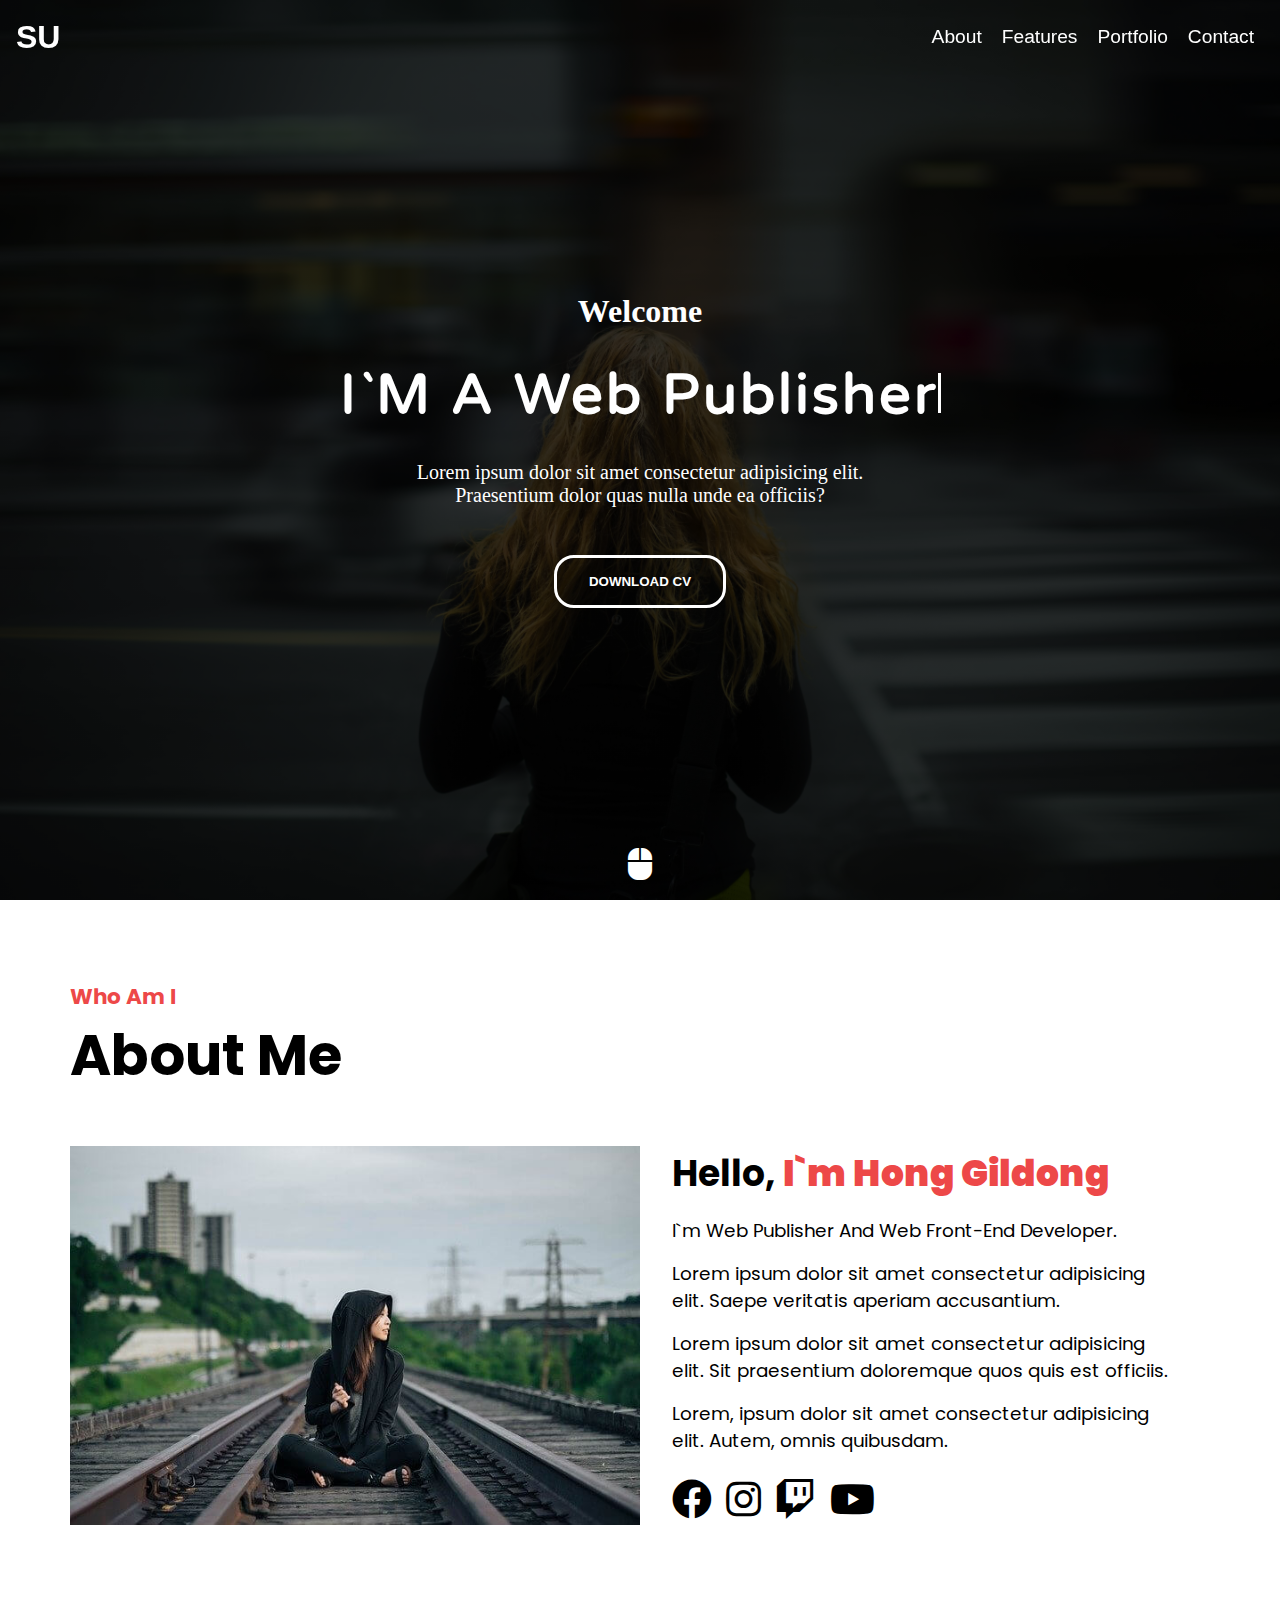
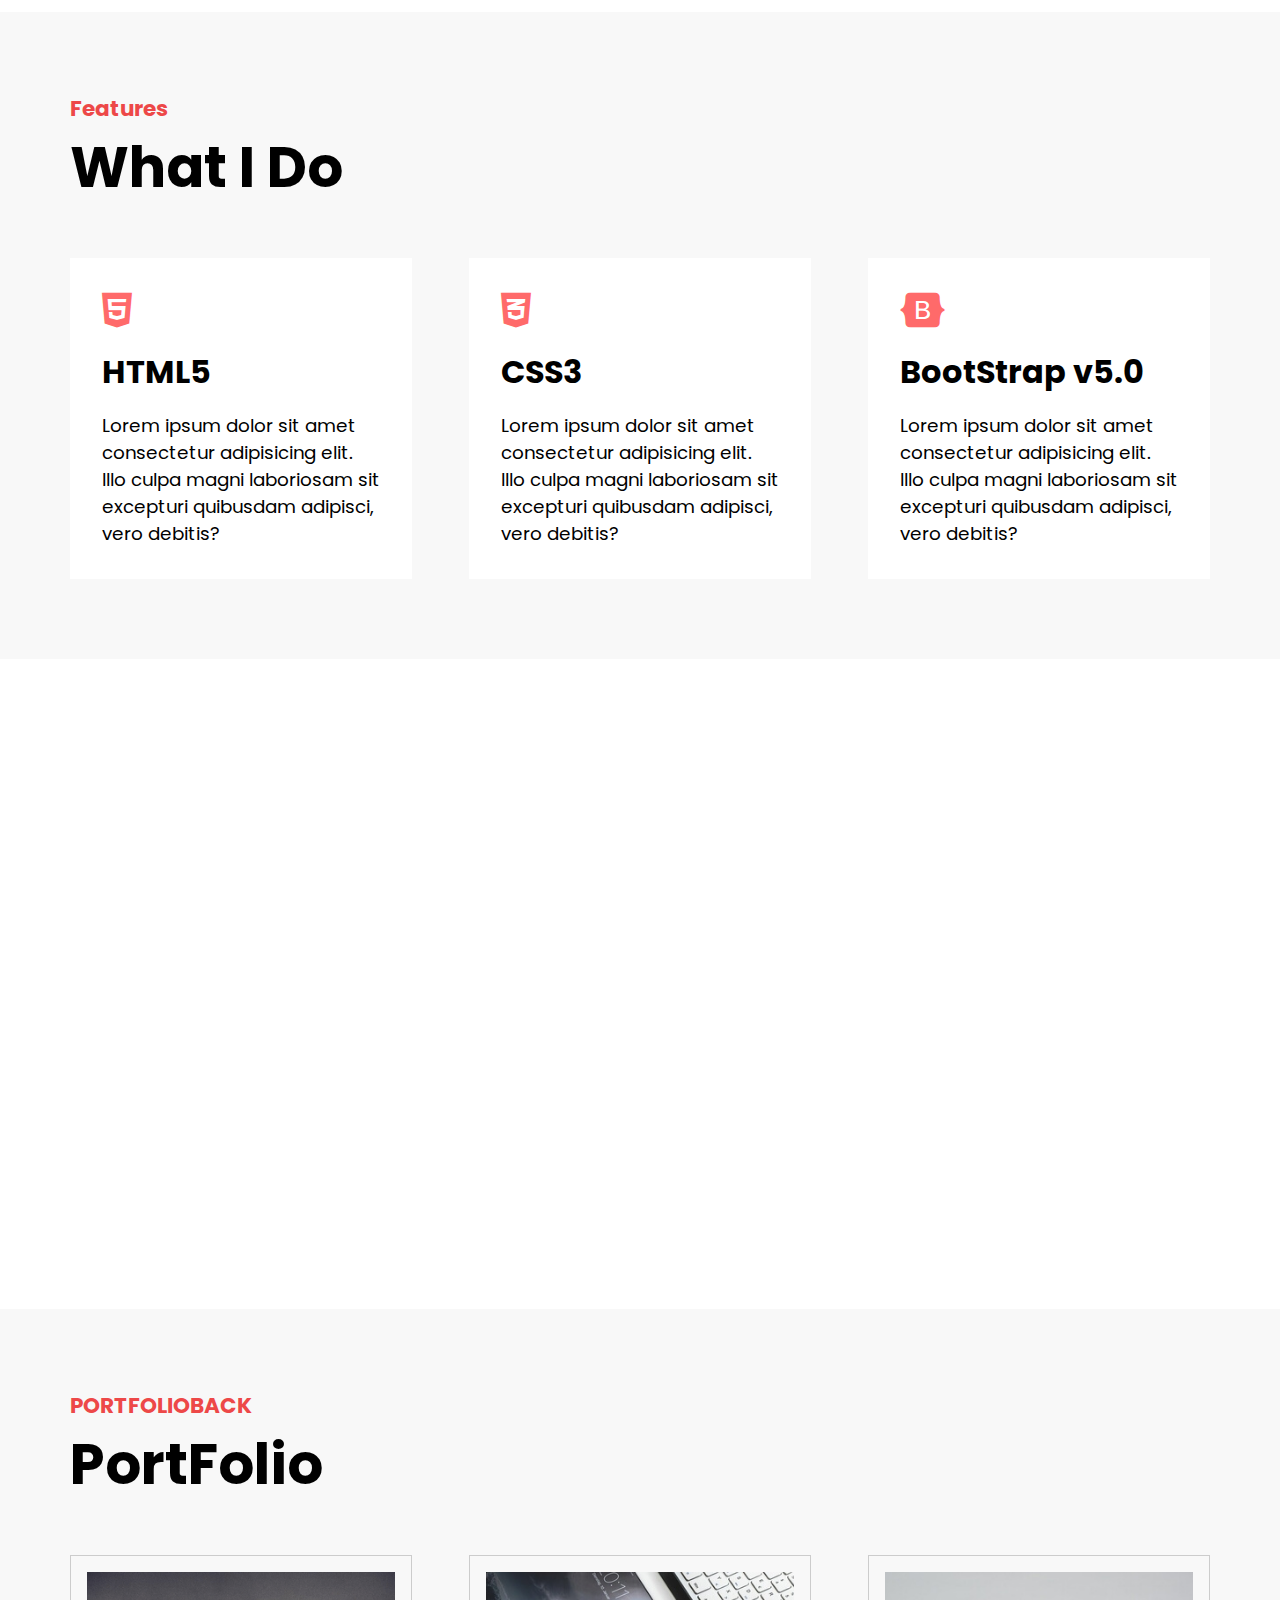
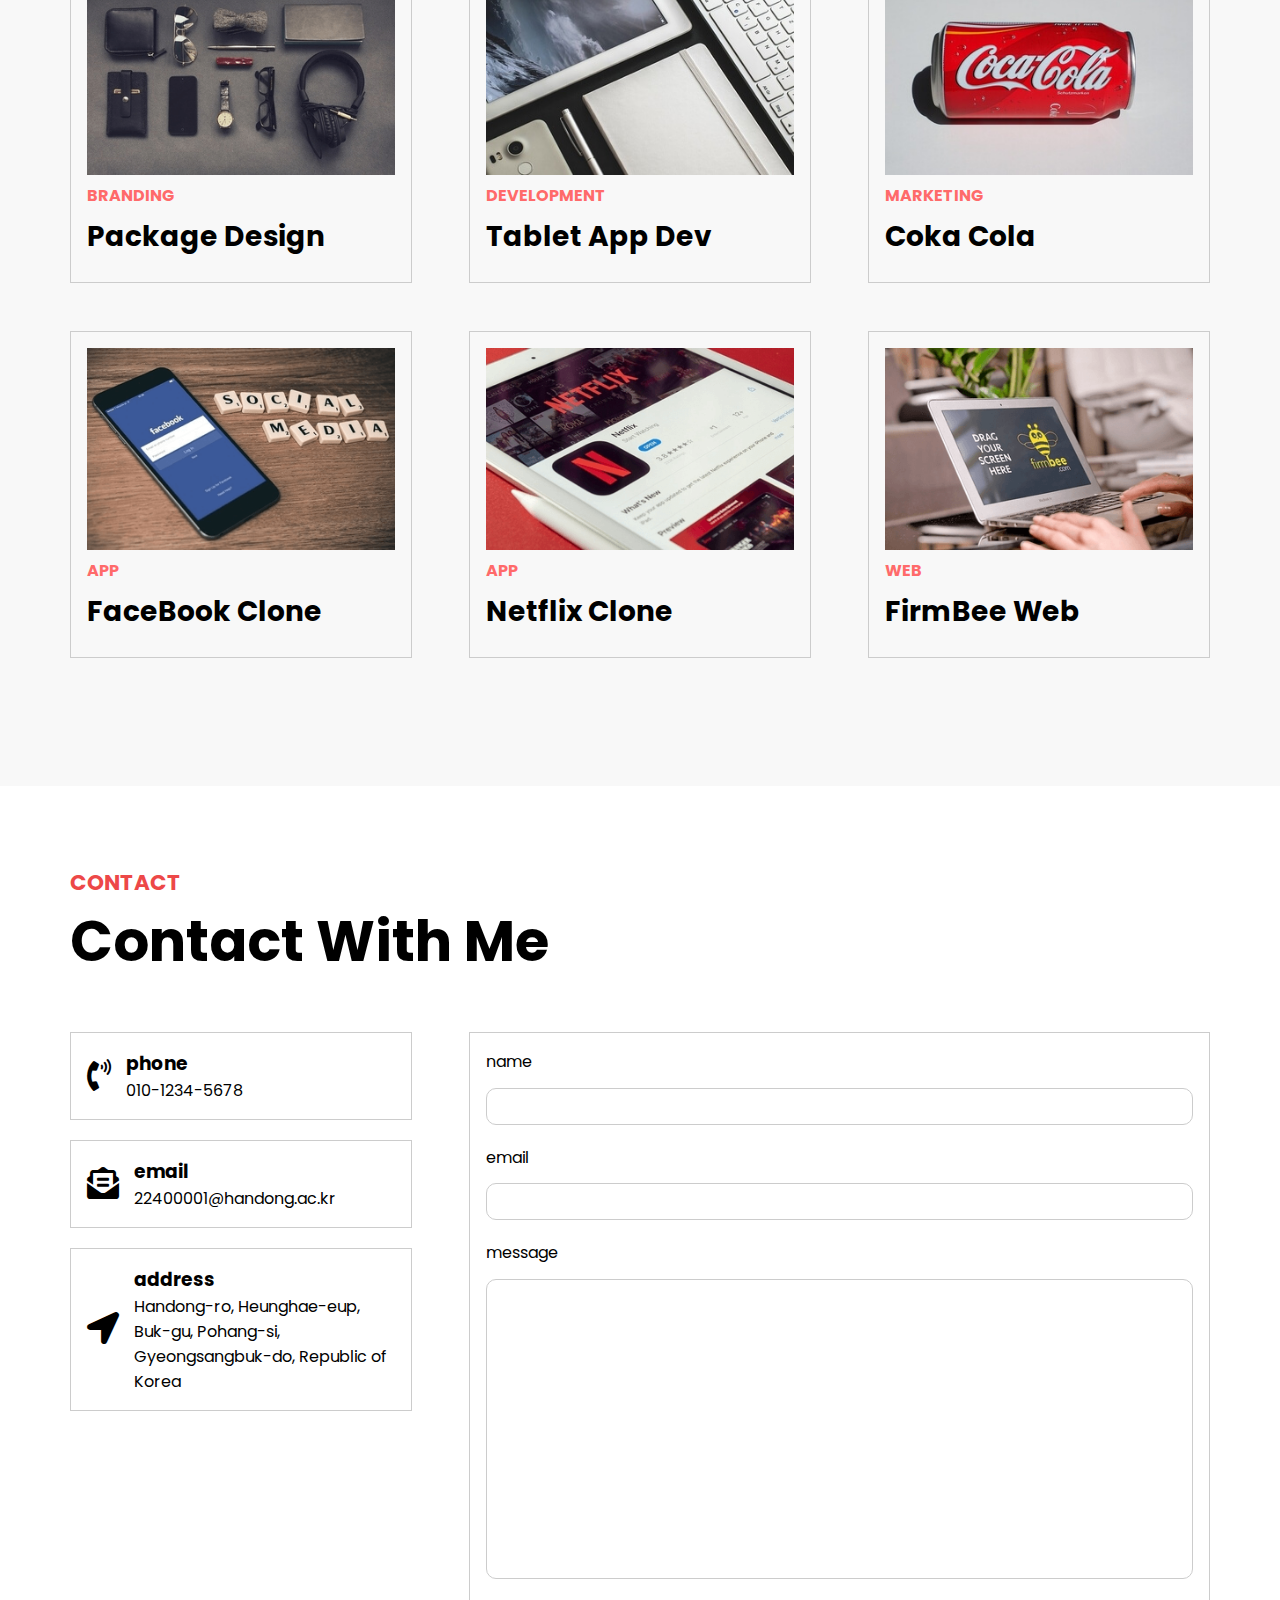
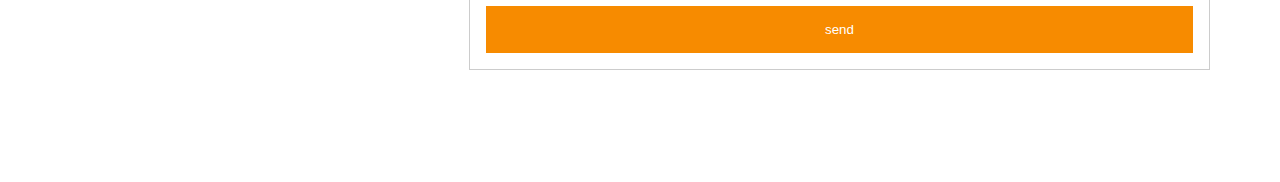
<file: index.html>
<!DOCTYPE html>
<html lang="zxx">
<head>
  <meta charset="UTF-8">
  <meta http-equiv="X-UA-Compatible" content="IE=edge">
  <meta name="viewport" content="width=device-width, initial-scale=1.0">
  <title>Final Project</title>
  <link rel="stylesheet" href="https://cdnjs.cloudflare.com/ajax/libs/font-awesome/5.15.4/css/all.min.css" integrity="sha512-1ycn6IcaQQ40/MKBW2W4Rhis/DbILU74C1vSrLJxCq57o941Ym01SwNsOMqvEBFlcgUa6xLiPY/NS5R+E6ztJQ==" crossorigin="anonymous" referrerpolicy="no-referrer">
  <link rel="stylesheet" href="style.css">
</head>
<body>
  <!-- 헤더영역 -->
  <header><!-- HTML 구조의 핵심인 container 클래스가 포함된 div 태그 -->
    <div class = "container">
        <h1><!-- 좌측 SU 부분 -->
            <button data-animation-scroll="true" data-target="#main">SU</button>
        </h1>
        <nav><!-- 우측 내비게이션 영역 -->
            <ul>
                <li>
                    <button data-animation-scroll="true" data-target="#about">About</button>
                </li>
                <li>
                    <button data-animation-scroll="true" data-target="#features">Features</button>
                </li>
                <li>
                    <button data-animation-scroll="true" data-target="#portfolio">Portfolio</button>
                </li>
                <li>
                    <button data-animation-scroll="true" data-target="#contact">Contact</button>
                </li>
            </ul>
        </nav>
      </div>
  </header>
  <!-- 헤더영역 -->

  <!-- 메인영역 -->
  <main id="main">
    <div class="container">
      <h4>Welcome</h4>
      <h2>I`M A <span></span></h2>
      <p>Lorem ipsum dolor sit amet consectetur adipisicing elit. Praesentium dolor quas nulla unde ea officiis?</p>
      <button class="download">DOWNLOAD CV</button>
      <button class="mouse"><i class="fas fa-mouse"></i></button>
    </div>
  </main>
  <!-- 메인영역 -->

  <!-- 섹션 영역 -->
  <!-- About Me 영역 -->
  <section id="about" class="about">
    <div class="container">
      <div class="title">
        <h4>Who Am I</h4>
        <h2>About Me</h2>
      </div>
      <div class="about-self">
        <div class="left">
          <img src="images/me_alone.jpg" alt="">
        </div>
        <div class="right">
          <h3>Hello, <strong>I`m Hong Gildong</strong></h3>
          <p>I`m Web Publisher And Web Front-End Developer.</p>
          <p>Lorem ipsum dolor sit amet consectetur adipisicing elit. Saepe veritatis aperiam accusantium.</p>
          <p>Lorem ipsum dolor sit amet consectetur adipisicing elit. Sit praesentium doloremque quos quis est officiis.</p>
          <p>Lorem, ipsum dolor sit amet consectetur adipisicing elit. Autem, omnis quibusdam.</p>
          <div class="social">
            <a href="#">
              <i class="fab fa-facebook"></i>
            </a>
            <a href="#">
              <i class="fab fa-instagram"></i>
            </a>
            <a href="#">
              <i class="fab fa-twitch"></i>
            </a>
            <a href="#">
              <i class="fab fa-youtube"></i>
            </a>            
          </div>
        </div>
      </div>
    </div>
  </section>
  <!-- About Me 영역 -->

  <!-- What I Do 영역 -->
  <section id="features" class="do">
    <div class="container">
      <div class="title">
        <h4>Features</h4>
        <h2>What I Do</h2>
      </div>
      <div class="do-me">                
        <div class="do-inner">
          <div class="icon">
            <i class="fab fa-html5"></i>
          </div>
          <div class="content">
            <h3>HTML5</h3>
            <p>Lorem ipsum dolor sit amet consectetur adipisicing elit. Illo culpa magni laboriosam sit excepturi quibusdam adipisci, vero debitis?</p>
          </div>
        </div>        
        <div class="do-inner">
          <div class="icon">
            <i class="fab fa-css3-alt"></i>        
          </div>
          <div class="content">
            <h3>CSS3</h3>
            <p>Lorem ipsum dolor sit amet consectetur adipisicing elit. Illo culpa magni laboriosam sit excepturi quibusdam adipisci, vero debitis?</p>
          </div>
        </div>
        <div class="do-inner">
          <div class="icon">
            <i class="fab fa-bootstrap"></i>
          </div>
          <div class="content">
            <h3>BootStrap v5.0</h3>
            <p>Lorem ipsum dolor sit amet consectetur adipisicing elit. Illo culpa magni laboriosam sit excepturi quibusdam adipisci, vero debitis?</p>
          </div>
        </div>
      </div>
    </div>  
  </section>
  <!-- What I Do 영역 -->
  
  <!-- 배경 영역 -->
  <div class="bg"></div>
  <!-- 배경 영역 -->
  
  <!-- 포트 폴리오 영역 -->
  <section id="portfolio" class="portfolio">
    <div class="container">
      <div class="title">
        <h4>PORTFOLIOBACK</h4>
        <h2>PortFolio</h2>
      </div>
      <div class="portfolio-me">
        <div class="portfolio-inner">
          <img src="images/mock1.png" alt="">
          <strong>BRANDING</strong>
          <h3>Package Design</h3>
        </div>
        <div class="portfolio-inner">
          <img src="images/mock2.png" alt="">
          <strong>DEVELOPMENT</strong>
          <h3>Tablet App Dev</h3>
        </div>
        <div class="portfolio-inner">
          <img src="images/mock3.png" alt="">
          <strong>MARKETING</strong>
          <h3>Coka Cola </h3>
        </div>
        <div class="portfolio-inner">
          <img src="images/mock4.png" alt="">
          <strong>APP</strong>
          <h3>FaceBook Clone</h3>
        </div>
        <div class="portfolio-inner">
          <img src="images/mock5.png" alt="">
          <strong>APP</strong>
          <h3>Netflix Clone</h3>
        </div>
        <div class="portfolio-inner">
          <img src="images/mock6.png" alt="">
          <strong>WEB</strong>
          <h3>FirmBee Web</h3>
        </div>
      </div>
    </div>
  </section>
  <!-- 포트폴리오 영역 -->

  <!-- contact with me 영역 -->
  <section id="contact" class="contact">
    <div class="container">
      <div class="title">
        <h4>CONTACT</h4>
        <h2>Contact With Me</h2>
      </div>
      <div class="contact-me">
        <div class="left">
          <div class="card">
            <div class="icon">
              <i class="fas fa-phone-volume"></i>
            </div>
            <div class="info-text">
              <h3>phone</h3>
              <p>010-1234-5678</p>
            </div>
          </div>
          <div class="card">
            <div class="icon">
              <i class="fas fa-envelope-open-text"></i>
            </div>
            <div class="info-text">
              <h3>email</h3>
              <p>22400001@handong.ac.kr</p>
            </div>
          </div>
          <div class="card">
            <div class="icon">
              <i class="fas fa-location-arrow"></i>
            </div>
            <div class="info-text">
              <h3>address</h3>
              <p>Handong-ro, Heunghae-eup, Buk-gu, Pohang-si, Gyeongsangbuk-do, Republic of Korea</p>
            </div>
          </div>
        </div>
        <div class="right">
          <form action="#">
            <div class="form-group">
              <label for="name">name</label>
              <input type="text" id="name">
            </div>
            <div class="form-group">
              <label for="email">email</label>
              <input type="text" id="email">
            </div>
            <div class="form-group">
              <label for="msg">message</label>
              <textarea id="msg"></textarea>
            </div>
            <button>send</button>
          </form>
        </div>
      </div>
    </div>
  </section>
  <!-- contact with me 영역 -->

  <!-- 섹션 영역 -->
  
  <script src="script.js"></script>
</body>
</html>
</file>
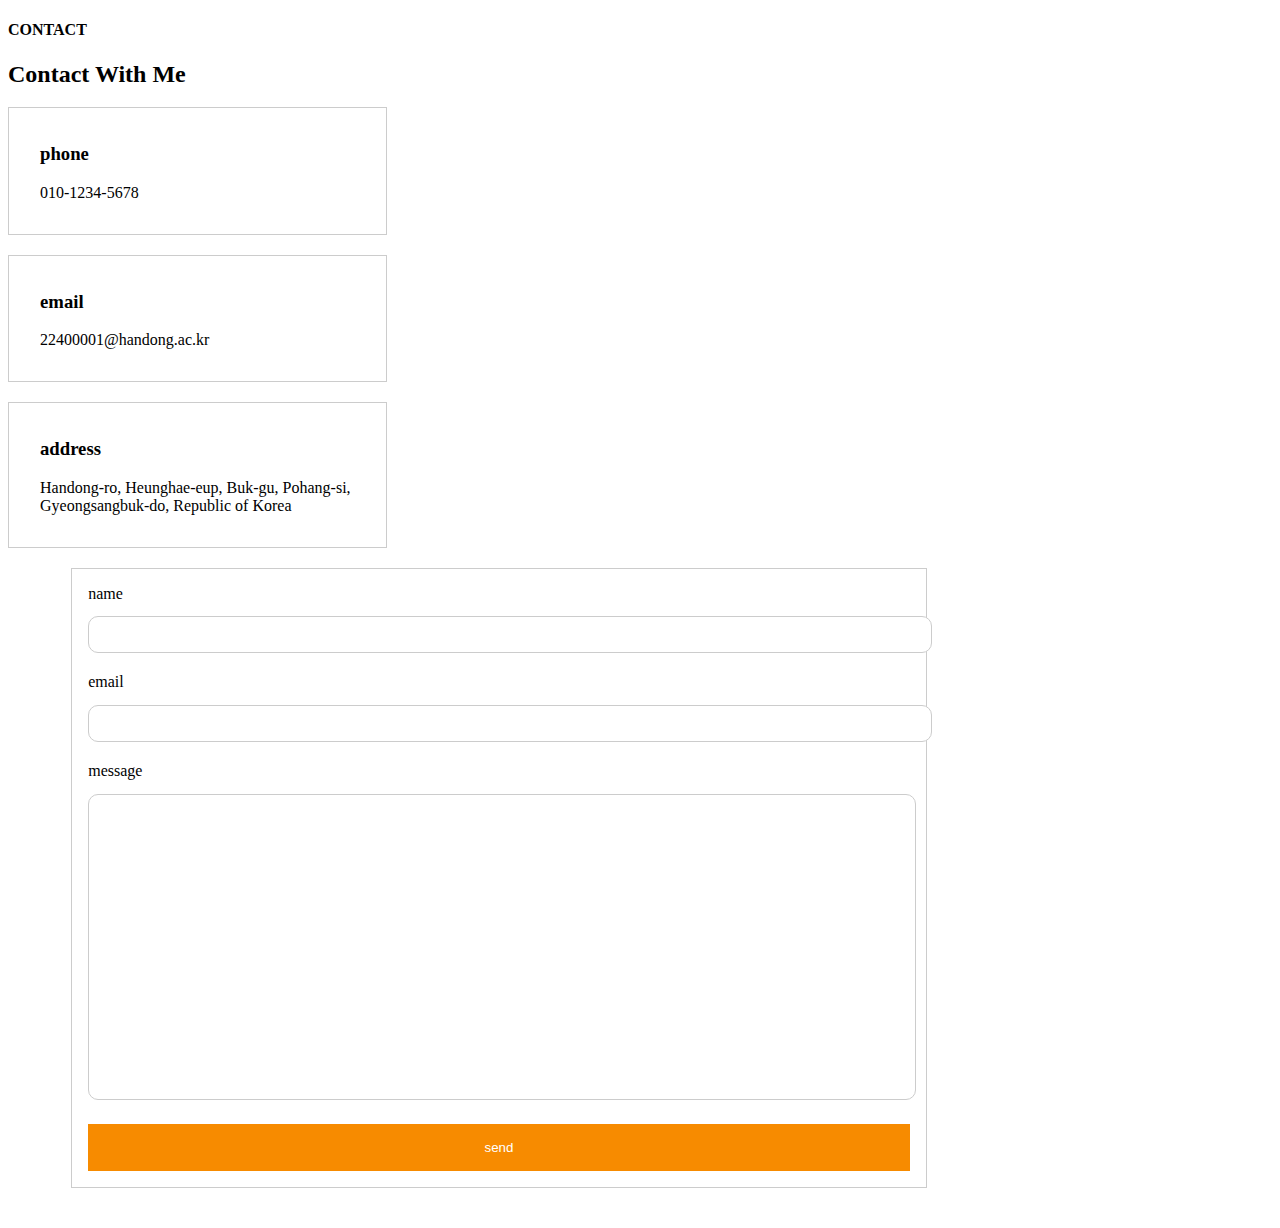
<file: html/contact_with_me.html>
<!DOCTYPE html>
<html lang="en">
<head>
    <meta charset="UTF-8">
    <meta name="viewport" content="width=device-width, initial-scale=1.0">
    <title>Contact With Me</title>
    <link rel="stylesheet" href="../css/contact_with_me.css">
</head>
<body>
    <section id="contact" class="contact">
        <div class="container">
          <div class="title">
            <h4>CONTACT</h4>
            <h2>Contact With Me</h2>
          </div>
          <div class="contact-me">
            <div class="left">
              <div class="card">
                <div class="icon">
                  <i class="fas fa-phone-volume"></i>
                </div>
                <div class="info-text">
                  <h3>phone</h3>
                  <p>010-1234-5678</p>
                </div>
              </div>
              <div class="card">
                <div class="icon">
                  <i class="fas fa-envelope-open-text"></i>
                </div>
                <div class="info-text">
                  <h3>email</h3>
                  <p>22400001@handong.ac.kr</p>
                </div>
              </div>
              <div class="card">
                <div class="icon">
                  <i class="fas fa-location-arrow"></i>
                </div>
                <div class="info-text">
                  <h3>address</h3>
                  <p>Handong-ro, Heunghae-eup, Buk-gu, Pohang-si, Gyeongsangbuk-do, Republic of Korea</p>
                </div>
              </div>
            </div>
            <div class="right">
              <form action="#">
                <div class="form-group">
                  <label for="name">name</label>
                  <input type="text" id="name">
                </div>
                <div class="form-group">
                  <label for="email">email</label>
                  <input type="text" id="email">
                </div>
                <div class="form-group">
                  <label for="msg">message</label>
                  <textarea id="msg"></textarea>
                </div>
                <button>send</button>
              </form>
            </div>
          </div>
        </div>
      </section>
</body>
</html>
</file>
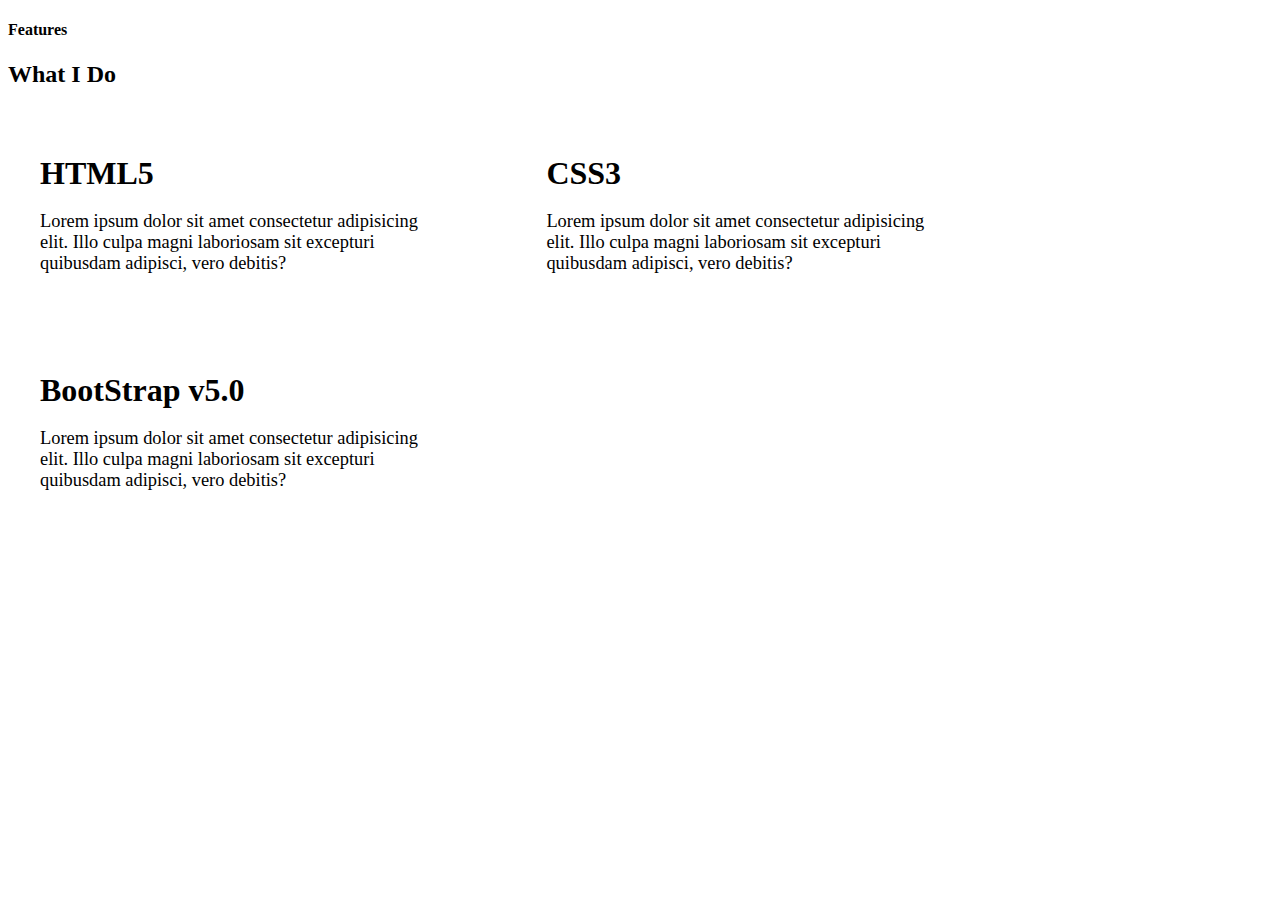
<file: html/what_i_do.html>
<!DOCTYPE html>
<html lang="en">
<head>
    <meta charset="UTF-8">
    <meta name="viewport" content="width=device-width, initial-scale=1.0">
    <title>What I Do</title>
    <link rel="stylesheet" href="../css/what_i_do.css">
</head>
<body>
    <section id="features" class="do">
        <div class="container">
          <div class="title">
            <h4>Features</h4>
            <h2>What I Do</h2>
          </div>
          <div class="do-me">                
            <div class="do-inner">
              <div class="icon">
                <i class="fab fa-html5"></i>
              </div>
              <div class="content">
                <h3>HTML5</h3>
                <p>Lorem ipsum dolor sit amet consectetur adipisicing elit. Illo culpa magni laboriosam sit excepturi quibusdam adipisci, vero debitis?</p>
              </div>
            </div>        
            <div class="do-inner">
              <div class="icon">
                <i class="fab fa-css3-alt"></i>        
              </div>
              <div class="content">
                <h3>CSS3</h3>
                <p>Lorem ipsum dolor sit amet consectetur adipisicing elit. Illo culpa magni laboriosam sit excepturi quibusdam adipisci, vero debitis?</p>
              </div>
            </div>
            <div class="do-inner">
              <div class="icon">
                <i class="fab fa-bootstrap"></i>
              </div>
              <div class="content">
                <h3>BootStrap v5.0</h3>
                <p>Lorem ipsum dolor sit amet consectetur adipisicing elit. Illo culpa magni laboriosam sit excepturi quibusdam adipisci, vero debitis?</p>
              </div>
            </div>
          </div>
        </div>  
      </section>
</body>
</html>
</file>
<file: style.css>
/* css 파일 맨 윗줄에 추가 */
@import url('https://fonts.googleapis.com/css2?family=Poppins:wght@400;700&family=Varela+Round&display=swap');

/* 기본 세팅 */
* {
    margin: 0;
    padding: 0;
    box-sizing: border-box;
}

a, a:link, a:visited {
    color: inherit;
    text-decoration: none;
}

li {
    list-style: none;
}

.container{
    width: 1140px;
    margin: 0 auto;
}

/* !!!!!!!!!!!!!!!!!! */
/* 여기서부터 헤더영역 css */
/* !!!!!!!!!!!!!!!!!! */

header{
    position:fixed; /*  absolute -> fixed */
    color:white; /*  black -> white */ 
    top: 0;
    z-index: 1;
    width: 100%;
    padding: 1rem;
}

header .container{
    display: flex;
    justify-content: space-between;
    align-items: center;
    width: 100%;
}

header nav ul{
    display: flex;
}

header nav ul li{
    padding: 10px;
}

header button{
    background: transparent;
    border: 0;
    cursor: pointer;
    color:white;
}

header h1 button{
    font-size: 2rem;
    font-weight: bold;
}

header nav ul li button{
    font-size: 1.2rem;
}

header.active{
    background-color: rgba(0, 0, 0);
    /*  fadeIn 애니메이션을 0.5초 동안 ease-in-out 속도로 적용합니다. */
    animation: fadeIn 0.5s ease-in-out; 
}
@keyframes fadeIn{
    /* 애니메이션 시작 시점 */
    0%{
        opacity: 0;
    }
    /* 애니메이션 종료 시점 */
    100%{
        opacity: 1;
    }
}

/* !!!!!!!!!!!!!!!!!! */
/* 여기서부터 메인영역 css */
/* !!!!!!!!!!!!!!!!!! */

/* 메인 영역 레이아웃 설정 */
main{
    width: 100%;
    height: 100vh;
    color: white;
    background: linear-gradient(rgba(0,0,0,0.8), rgba(0,0,0,0.8)), url('images/me.jpg') center center;
    background-size: cover;
    display: flex;
    justify-content: center;
    align-items: center;
    text-align: center;
}

/* 메인 영역 텍스트 설정 */
main h4{
    font-size: 2rem;
}

main h2{
    font-size: 3.5rem;
    margin: 2rem 0;
    letter-spacing: 3px;
    font-family: 'Varela Round', sans-serif;
    /* h2 태그의 폰트를 'Varela Round'로 설정하고, 해당 폰트를 로드할 수 없는 경우 sans-serif 폰트를 사용 */
}

main p{
    max-width: 500px;
    margin: 0 auto;
    font-size: 1.25rem;
}

/* 메인 영역 버튼 설정 */
main button.download{
    background-color: transparent;
    border: 3px solid white;
    border-radius: 20px;
    padding: 1rem 2rem;
    margin-top: 3rem;
    color: white;
    font-weight: bold;
    cursor: pointer;
}

/* 메인 영역 버튼 설정 추가 */
main button.mouse{
    background-color: transparent;
    border: none;
    color: white;
    font-size: 2rem;
    position: absolute;
    bottom: 1rem;
    left: 50%;
    transform: translateX(-50%);
    animation: upDown 1s ease-in-out infinite; 
    /* 마우스가 위아래로 움직이는 애니메이션 */
    cursor: pointer;
}

/* 마우스가 위아래로 움직이는 애니메이션 정의 */
@keyframes upDown{
    0%{
      bottom: 1rem;
    }
    50%{
      bottom: 1.5rem;
    }
    100%{
      bottom: 1rem;
    }
}

/* 메인 영역 텍스트 타이핑 효과 구현하기 */
main h2 span::after{
    content: "";
    height: 40px;
    width: 3px;
    background-color: #fff;
    display: inline-block;
    animation: blink .7s ease-in-out infinite;
}

@keyframes blink {
    0%{
        opacity: 1;
    }
    100%{
        opacity: 0;
    }
}

/* !!!!!!!!!!!!!!!!!! */
/* 여기서부터 섹션영역 - about me css */
/* !!!!!!!!!!!!!!!!!! */

/* 섹션 영역 전체 글꼴과 배경색 설정 */
section{
    font-family:'Poppins', sans-serif;
    padding:5rem 0;
}
section:nth-child(2n){
    background-color:#f8f8f8;
}
/* 섹션 영영 전체 제목 설정 */
section .title{
    margin-bottom:3rem;
}
section .title h4{
    font-size:1.35rem;
    color:#ed4848;
    position:relative;
}
section .title h2{
    font-size:3.5rem; 
}
section .title p{
    font-size:1.15rem;
}

/* about me 영역 본문 레이아웃 설정 */
/* float 속성 해제 */
section .about-self::after{
    content:"";
    clear:both;
    display:block;
}
/* 본문 너비 절반 지정 & 왼쪽 배치 */
section .about-self .left{
    width:50%;
    float:left;
}
/* 이미지 크기가 부모 영역을 넘지 않도록 부모 영역의 최대 크기로 지정 */
section .about-self .left img{
    max-width:100%;
}
/* 본문 너비 절반 지정 & 오른쪽 배치 */
section .about-self .right{
    width:50%;
    float:left;
    padding:0 2rem;
}

/* 본문 영역 세부 css */
/* 본문 오른쪽 h3 태그의 글자 크기와 여백 지정 */
section .about-self .right h3{
    font-size:2.25rem;
    margin-bottom:1rem;
}
/* 본문 오른쪽 h3 태그의 strong 태그 색상 강조 */
section .about-self .right h3 strong{
    color:#ed4848;
}
/* 본문 오른쪽 p 태그의 크기와 여백 지정 */
section .about-self .right p{
    font-size:1.15rem;
    margin:1rem 0;
}
/* 본문 오른쪽의 아이콘 폰트 크기와 여백 지정 */
section .about-self .right .social a{
    font-size:2.5rem;
    margin-right:0.2rem;
}

/* !!!!!!!!!!!!!!!!!! */
/* 여기서부터 섹션영역 - what i do css */
/* !!!!!!!!!!!!!!!!!! */

/* 본문 레이아웃 설정 */
/* float 속성 해제*/
section .do-me::after{
    content:"";
    display:block;
    clear:both;
}
  /* 사각형 크기와 간격, 내부 여백 설정 */
section .do-me .do-inner{
    background-color:#fff;
    width:30%;
    padding:2rem; 
    float:left;
    margin-right:5%;
    cursor:pointer;
}
  /* 마지막 사각형의 외부 여백 설정 */
section .do-me .do-inner:last-child{
    margin-right:0;
}


/* 본문 텍스트 세부설정 */
/* 아이콘 폰트 크기와 색상 */
section .do-me .do-inner .icon i{
    font-size:2.5rem;
    color:#ff6a6a;
}
  /* HTML5, CSS3, BootStrap v5.0 텍스트 크기와 간격 */
section .do-me .do-inner .content h3{
    font-size:2rem;
    margin:1rem 0;
}
  /* 사각형 텍스트 크기 */
section .do-me .do-inner .content p{
    font-size:1.15rem;
}

/* 사각형 배경처리  */
/* do-inner 클래스에 마우스를 올리면 배경색과 텍스트 색상 변경 */
section .do-me .do-inner:hover{
    background-color:lightcoral;
    color:white;
}
/* do-inner 클래스에 마우스를 올리면 아이콘 폰트 색상 변경 */
section .do-me .do-inner:hover i{
    color:white;
}

/* !!!!!!!!!!!!!!!!!! */
/* 여기서부터 섹션영역 - 배경 css */
/* !!!!!!!!!!!!!!!!!! */

.bg{
    background:url('./images/background.jpg') center center;
    background-size:cover;
    background-attachment:fixed;
    height:650px;
}

/* !!!!!!!!!!!!!!!!!! */
/* 여기서부터 섹션영역 - portfolio css */
/* !!!!!!!!!!!!!!!!!! */

/* 본문 레이아웃 설정 */
/* clear 속성으로 float 속성값 해제*/
section.portfolio::after{
    content:"";
    display:block;
    clear:both;
}
/* portfolio-inner 사각형 꾸미기 */
section.portfolio .portfolio-inner{
    width:30%;
    margin-right:5%;
    padding:1rem 1rem 1.5rem 1rem;
    float:left;
    background-color:#f8f8f8;
    border:1px solid #ccc;
    margin-bottom:3rem;
}
/* 3번째마다 margin-right 0 적용 */
section.portfolio .portfolio-inner:nth-child(3n){
    margin-right:0;
}

/* 본문 세부 설정 */
/* 이미지의 크기가 부모 요소를 넘지 않도록 100%로 지정 */
section.portfolio .portfolio-inner img{
    width:100%;
    display:block;
}
/* strong 태그 색상과 간격 */
section.portfolio .portfolio-inner strong{
    color:#ff6a6a;
    margin:0.5rem 0;
    display:block;
}
/* h3 태그 색상과 간격 */
section.portfolio .portfolio-inner h3{
    font-size:1.75rem;
}

/* !!!!!!!!!!!!!!!!!! */
/* 여기서부터 섹션영역 - contact me css */
/* !!!!!!!!!!!!!!!!!! */

 /* 본문 레이아웃 설정 */
section.contact .contact-me::after{
    content:"";
    display:block;
    clear:both;
}
section.contact .contact-me .left{
    width:30%;
    float:left;
}
section.contact .contact-me .right{
    float:left;
    width:65%;
    margin-left:5%;
}

/* 왼쪽 부분 레이아웃 */
section.contact .contact-me .left .card{
    border:1px solid #ccc;
    padding:1rem;
    display:flex;
    align-items:center;
    margin-bottom:1.25rem;
}

/* 오른쪽 부분 레이아웃 */
section.contact .contact-me .left .card .icon i{
    font-size:2rem;
    margin-right:15px;
}

section.contact .contact-me .right{ 
    float:left;
    width:65%;
    margin-left:5%;
    margin-bottom:2rem;
    border:1px solid #ccc;
    padding:1rem;
}

/* 오른쪽 폼 요소 */
/* form-group 사이 간격 지정 */
section.contact .contact-me .right .form-group{
    margin-bottom:1.25rem;
}
/* label 태그가 인라인 성격이어서 외부 여백을 적용하기 위해 block으로 변경 */
section.contact .contact-me .right .form-group label{
    display:block;
    margin-bottom:0.85rem;
}
/* input 요소 꾸미기 */
section.contact .contact-me .right .form-group input{
    padding:0.625rem;
    width:100%;
    outline:none;
    border:1px solid #ccc;
    border-radius:10px;
}
/* :focus 가상 클래스 선택자로 입력 요소에 커서가 활성화되면 파란색 테두리와 그림자 효과 추가 */ 
section.contact .contact-me .right .form-group input:focus{
    border:1px solid #719ECE;
    box-shadow:0 0 10px #719ECE;
}
/* textarea 요소 꾸미기 */
section.contact .contact-me .right .form-group textarea{
    height:300px;
    width:100%;
    resize:none;
    border:1px solid #ccc;
    border-radius:10px;
}
/* textarea 요소에 커서 활성화가 되면 파란색 테두리와 그림자 효과 추가 */
section.contact .contact-me .right .form-group textarea:focus{
    outline:none;
    border:1px solid #719ECE;
    box-shadow:0 0 10px #719ECE;
}
/* 버튼 요소 꾸미기 */
section.contact .contact-me .right button{
    width:100%;
    padding:1rem;
    background-color:#f78b00;
    border:none;
    color:white;
}

/* !!!!!!!!!!!!!!!!!! */
/* 여기서부터 섹션영역 - media 반응형 코드 관련 css */
/* !!!!!!!!!!!!!!!!!! */

@media screen and (max-width: 1140px){
    /* 메인 container 기준 1140 -> 992px */
    main .container{
        width: 992px;
    }
    
    /* 섹션 container 기준 1140 -> 600px */
    section .container{
        width:600px;
    }

    /* About me 영역 왼쪽을 너비를 50% -> 100% 변경 */
    section .about-self .left{
        width:100%;
        margin-bottom: 1.5rem;
    }
    /* About me 영역 오른쪽 너비를 50% -> 100% 변경 */
    section  .about-self .right{
        width:100%;
        padding:0;
    }

    /* What I Do 영역의 콘텐츠 박스의 너비를 30% -> 48% 변경 */
    section .do-me .do-inner{
        width:48%;
        margin-bottom: 1.5rem;
        margin-right: 0;
    }

    section .do-me .do-inner:nth-child(2n+1){
        margin-right:4%; /* 1, 3, 5...번째 본문 사각형에 margin-right 4% 적용 */
    }
    
    /* PortFolio 영역의 콘텐츠 박스 너비를 30% ->  48% 변경 */
    section .portfolio-me .portfolio-inner{
        width:48%;
        margin-right: 0;
    }

    section .portfolio-me .portfolio-inner:nth-child(2n+1){
        margin-right:4%;
    }

    /* Contact With Me 영역 */
    section.contact .contact-me .left{
        width:100%; /* 너비 변경 30% -> 100% */
    }
    
    section.contact .contact-me .right{
        width:100%;/* 너비 변경 65% -> 100% */
        margin-left: 0; /* margin 초기화 */
        
    }
}

@media (max-width: 992px){
    html{
      font-size: 14px;
    }
  
    /* 메인 영역 container 기준 너비 변경 */
    main .container{
      width: 768px; /* 992px -> 768px */
    }
  
    /* PortFolio 영역 */
    section .portfolio-me .portfolio-inner{
      width:100%; /* 48% -> 100% 변경 */
    } 
  }
  
  @media (max-width: 768px){
    html{
      font-size: 13px;
    }
    
    /* 메인 영역 container 기준 너비 변경 */
    main .container{
      width: 576px; /* 768px -> 576px */
    }
  
    section .container{
      width:400px; /* 600px -> 400px */
    }
  
    section .do-me .do-inner{
      width:100%; /* 48% -> 100% */
      margin-right: 0; /* margin 초기화 */
    }
  }
  
  @media (max-width: 576px){
    
    html{
      font-size: 12px;
    }
  
    main .container{
      width: 400px; /* 576px -> 400px */
    }
  
    section .container{
      width:360px; /* 400px -> 360px */
    }
  }
  
  @media (max-width: 400px){
    
    html{
      font-size: 11px;
    }
    main .container{
      width: 320px;/* 400px -> 320px */
    }
  
    main h4{
      font-size: 1.5rem;
    }
    section .container{
      width: 320px;/* 360px -> 320px */
    }
    section .title h2{
      font-size: 3rem; /* 3.5rem -> 3rem */
    }
  }
</file>
<file: css/contact_with_me.css>
/* 본문 레이아웃 설정 */
section.contact .contact-me::after{
  content:"";
  display:block;
  clear:both;
}
section.contact .contact-me .left{
  width:30%;
  float:left;
}
section.contact .contact-me .right{
  float:left;
  width:65%;
  margin-left:5%;
}

/* 왼쪽 부분 레이아웃 */
section.contact .contact-me .left .card{
  border:1px solid #ccc;
  padding:1rem;
  display:flex;
  align-items:center;
  margin-bottom:1.25rem;
}

/* 오른쪽 부분 레이아웃 */
section.contact .contact-me .left .card .icon i{
  font-size:2rem;
  margin-right:15px;
}

section.contact .contact-me .right{ 
  float:left;
  width:65%;
  margin-left:5%;
  margin-bottom:2rem;
  border:1px solid #ccc;
  padding:1rem;
}

/* 오른쪽 폼 요소 */
/* form-group 사이 간격 지정 */
section.contact .contact-me .right .form-group{
  margin-bottom:1.25rem;
}
/* label 태그가 인라인 성격이어서 외부 여백을 적용하기 위해 block으로 변경 */
section.contact .contact-me .right .form-group label{
  display:block;
  margin-bottom:0.85rem;
}
/* input 요소 꾸미기 */
section.contact .contact-me .right .form-group input{
  padding:0.625rem;
  width:100%;
  outline:none;
  border:1px solid #ccc;
  border-radius:10px;
}
/* :focus 가상 클래스 선택자로 입력 요소에 커서가 활성화되면 파란색 테두리와 그림자 효과 추가 */ 
section.contact .contact-me .right .form-group input:focus{
  border:1px solid #719ECE;
  box-shadow:0 0 10px #719ECE;
}
/* textarea 요소 꾸미기 */
section.contact .contact-me .right .form-group textarea{
  height:300px;
  width:100%;
  resize:none;
  border:1px solid #ccc;
  border-radius:10px;
}
/* textarea 요소에 커서 활성화가 되면 파란색 테두리와 그림자 효과 추가 */
section.contact .contact-me .right .form-group textarea:focus{
  outline:none;
  border:1px solid #719ECE;
  box-shadow:0 0 10px #719ECE;
}
/* 버튼 요소 꾸미기 */
section.contact .contact-me .right button{
  width:100%;
  padding:1rem;
  background-color:#f78b00;
  border:none;
  color:white;
}
</file>
<file: css/what_i_do.css>
/* 본문 레이아웃 설정 */
/* float 속성 해제*/
section .do-me::after{
    content:"";
    display:block;
    clear:both;
}
  /* 사각형 크기와 간격, 내부 여백 설정 */
section .do-me .do-inner{
    background-color:#fff;
    width:30%;
    padding:2rem; 
    float:left;
    margin-right:5%;
    cursor:pointer;
}
  /* 마지막 사각형의 외부 여백 설정 */
section .do-me .do-inner:last-child{
    margin-right:0;
}


/* 본문 텍스트 세부설정 */
/* 아이콘 폰트 크기와 색상 */
section .do-me .do-inner .icon i{
    font-size:2.5rem;
    color:#ff6a6a;
}
  /* HTML5, CSS3, BootStrap v5.0 텍스트 크기와 간격 */
section .do-me .do-inner .content h3{
    font-size:2rem;
    margin:1rem 0;
}
  /* 사각형 텍스트 크기 */
section .do-me .do-inner .content p{
    font-size:1.15rem;
}

/* 사각형 배경처리  */
/* do-inner 클래스에 마우스를 올리면 배경색과 텍스트 색상 변경 */
section .do-me .do-inner:hover{
    background-color:lightcoral;
    color:white;
}
/* do-inner 클래스에 마우스를 올리면 아이콘 폰트 색상 변경 */
section .do-me .do-inner:hover i{
    color:white;
}
</file>
